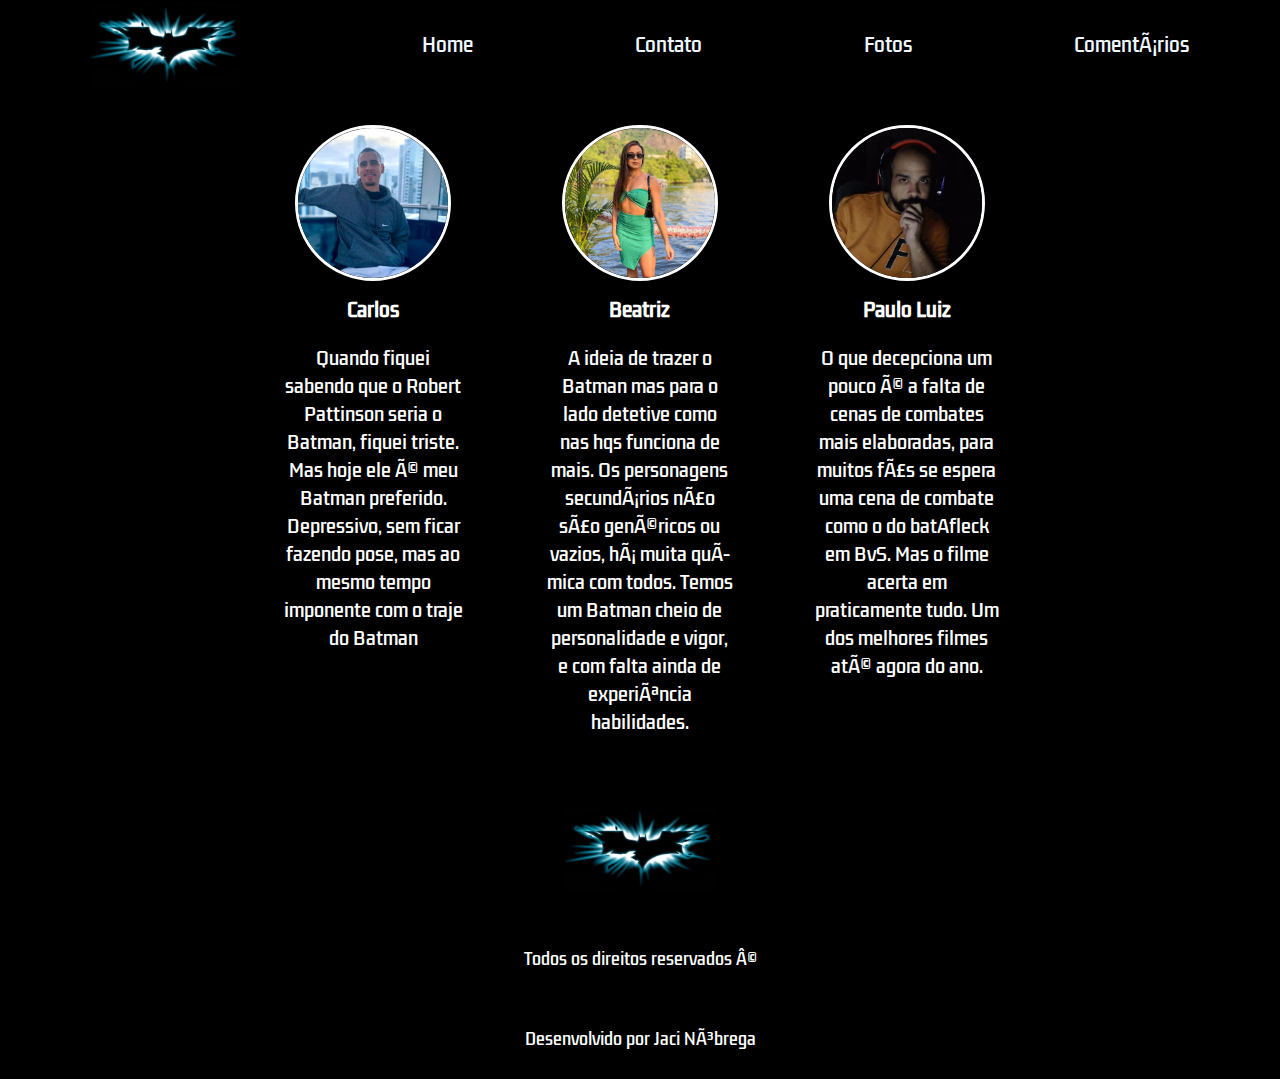
<file: comentarios.html>
<!DOCTYPE html>
<html lang="en">

<head>
    <meta charset="UFT-8">
    <meta http-equiv="X-UA-Compatible" content="IE-edge">
    <meta name="viewport" content="width-device-width, inicial-scale=1.0">
    <title>Projeto Batman - Comentários</title>
    <link rel="stylesheet" href="src/css/styles.css" />

</head>

<body>
    <header>
        <img id="Logo" src="src/img/logo.jpg" />
        <nav>
            <ul>
                <a href="./index.html">
                    <li>Home</li>
                </a>
                <a href="./contato.html">
                    <li>Contato</li>
                </a>
                <a href="./fotos.html">
                    <li>Fotos</li>
                </a>
                <a href="./comentarios.html">
                    <li>Comentários</li>
                </a>
            </ul>
        </nav>
    </header>
    <section class="comment">
        <div class="comentario" />
            <img class="usuario" src="./src/img/carlos.png" />  
            <h3>Carlos</h3>
            <p> Quando fiquei sabendo que o Robert Pattinson seria o Batman, fiquei triste. Mas hoje ele é meu Batman
            preferido. Depressivo, sem ficar fazendo pose, mas ao mesmo tempo imponente com o traje do Batman</p>
        </div>
        <div class="comentario" />
            <img class="usuario" src="./src/img/bia.png" />
            <h3>Beatriz</h3>
            <p>A ideia de trazer o Batman mas para o lado detetive como nas hqs funciona de mais. Os personagens secundários
            não são genéricos ou vazios, há muita química com todos. Temos um Batman cheio de personalidade e vigor, e
            com falta ainda de experiência habilidades.</p>
        </div>
        <div class="comentario" />
            <img class="usuario" src="./src/img/paulinho.jpeg" />
            <h3>Paulo Luiz</h3>
            <p>O que decepciona um pouco é a falta de cenas de combates mais elaboradas, para muitos fãs se espera uma cena
            de combate como o do batAfleck em BvS. Mas o filme acerta em praticamente tudo. Um dos melhores filmes até
            agora do ano.</p>
        </div>
    </section>
    <footer>
        <img style="object-fit: contain;" id="Logo" src="src/img/logo.jpg" />
        <span>Todos os direitos reservados ©</span>
        <span>Desenvolvido por Jaci Nóbrega</span>

        <nav class="footer-navigation">
            <ul class="footer-list">
                <a href="./index.html">
                    <li>Home</li>
                </a>
                <a href="./contato.html">
                    <li>Contato</li>
                </a>
                <a href="./fotos.html">
                    <li>Fotos</li>
                </a>
                <a href="./comentarios.html">
                    <li>Comentários</li>
                </a>
            </ul>
        </nav>
    </footer>
</body>

</html>
</file>
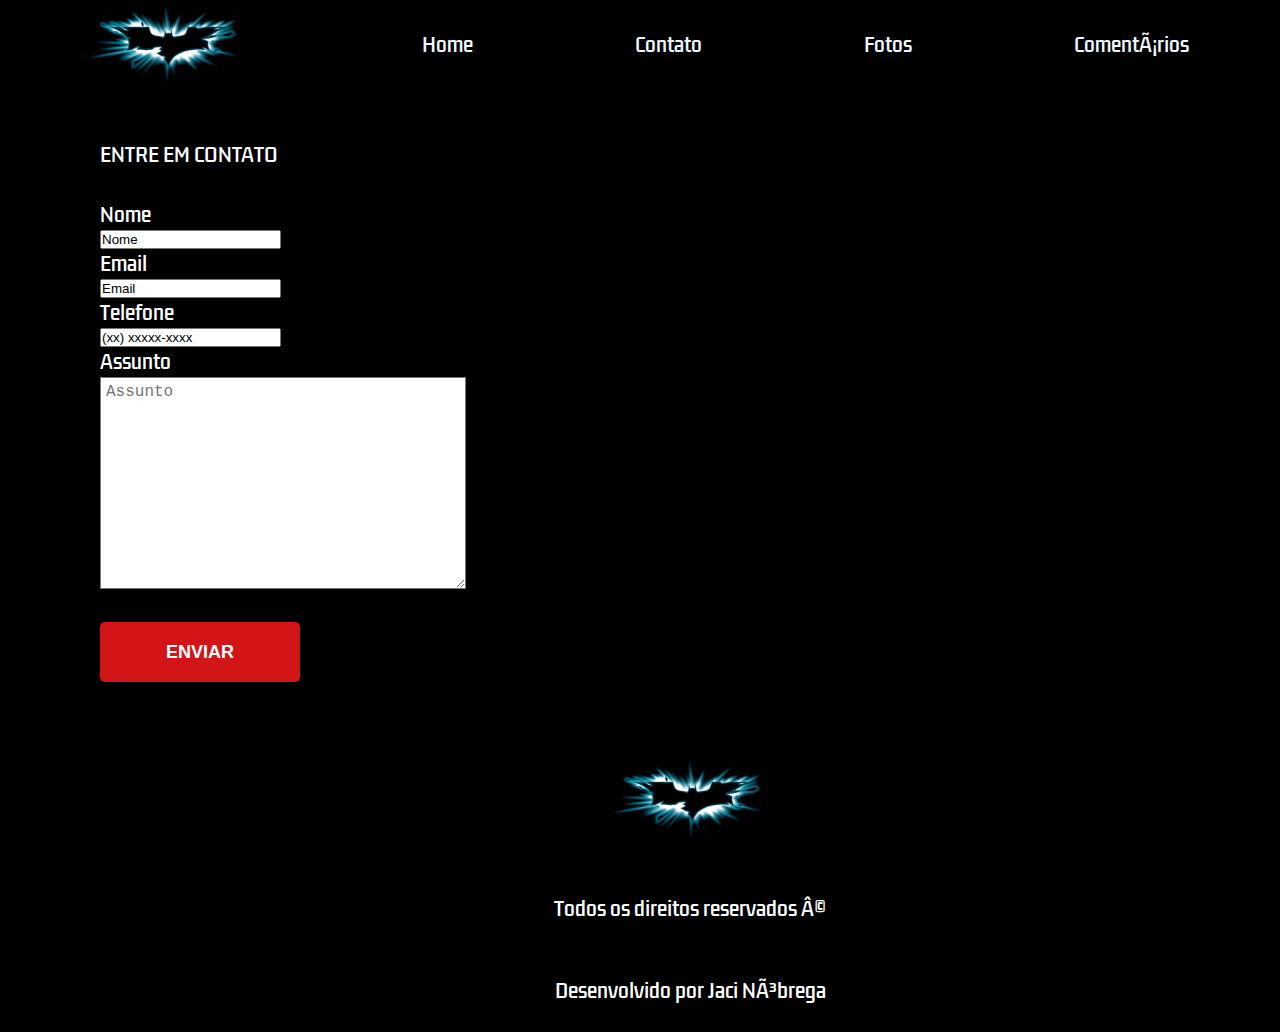
<file: contato.html>
<!DOCTYPE html>
<html lang="en">
<head>
    <meta charset="UFT-8">
    <meta http-equiv="X-UA-Compatible" content="IE-edge">
    <meta name="viewport" content="width-device-width, inicial-scale=1.0">
    <title>Projeto Batman - Contato</title>
    <link rel="stylesheet" href="src/css/styles.css" />

</head>
<body>
    <header>
        <img id="Logo" src="src/img/logo.jpg" />
        <nav>
            <ul>
                <a href="./index.html">
                    <li>Home</li>
                </a>
                <a href="./contato.html">
                    <li>Contato</li>  
                </a>
                <a href="./fotos.html">
                    <li>Fotos</li>
                </a>
                <a href="./comentarios.html">
                    <li>Comentários</li>
                </a>
            </ul>
        </nav>
    </header>
    <div class="topo"> 
        <div>
            ENTRE EM CONTATO 
        </div>
    <br>
        <form>
        <label for="Nome">Nome</label>
        <input style="display: block;" id="Nome" name="Nome" placeholder="Nome">
        <label for="Email">Email</label>
        <input style="display: block;" id="email" name="email" placeholder="Email">
        <label for="Telefone">Telefone</label>
        <input style="display: block;" id="telefone" name="telefone" placeholder="(xx) xxxxx-xxxx">
        <label for="Email">Assunto</label>
    <br>
        <textarea name="assunto" id="assunto" rows="10" placeholder="Assunto"></textarea>
    <br>    
        <button class="button"> ENVIAR </button>
    </form>

    <footer>
        <img style="object-fit: contain;" id="Logo" src="src/img/logo.jpg" />
        <span>Todos os direitos reservados 	©</span>
        <span>Desenvolvido por Jaci Nóbrega</span>

        <nav class="footer-navigation">
            <ul class="footer-list">
                <a href="./index.html">
                    <li>Home</li>
                </a>
                <a href="./contato.html">
                    <li>Contato</li>
                </a>
                <a href="./fotos.html">
                    <li>Fotos</li>
                </a>
                <a href="./comentarios.html">
                    <li>Comentários</li>
                </a>
            </ul>
        </nav>
    </footer>
</body>
</html>
</file>
<file: src/css/styles.css>
@import url('https://fonts.googleapis.com/css2?family=Kdam+Thmor+Pro&display=swap');

* {
    margin: 0;
    padding: 0;
    list-style: none;
    text-decoration: none;
}

body {
    background-color: black;
}

header {
    height: 90px;
    display: flex;
    justify-content: space-around;
    align-items: center;
}

nav {
    width: 60%;
}

ul {
    display: flex;
    width: 100%;
    justify-content: space-between;
}

li {
    list-style: none;
    color: aliceblue;
    cursor: pointer;
    font-size: 19px;
    transition: .5s;
    font-family: 'Kdam Thmor Pro', sans-serif;
    
}

li:hover {
    color: #d21617;
}

#Logo {
    width: 150px;
    height: auto;
}

#banner {
    background-image: url('https://pbs.twimg.com/media/FBwMEAMWQAA6BOO.jpg');
    background-position: 50% 50%;
    background-size: cover;
    width:  100%;
    height: 600px;
}

#trailer-container {
    width: 100%;
    height: 400px;
    display: flex;
    justify-content: center;
}

.content {
    width: 60%;
    display: flex;
    align-items: center;
    justify-content: space-between;
}

.trailer {
    width: 50%;
}

#sinopse {
    width: 50%;
    display: flex;
    flex-direction: column;
    justify-content: space-between;
    margin-left: 30px;
}

.description { 
    color: #fff;
    font-size: 19px;
    font-family: 'Kdam Thmor Pro' sans-serif;
    width: 70%;
}

.button {
    width: 200px;
    height: 60px;
    background-color: #d21617;
    color: #fff;
    padding: 8px 10px;
    border-radius: 5px;
    cursor: pointer;
    transition: .8s;
    font-size: 18px;
    display: flex;
    justify-content: center;
    align-items: center;
    font-weight: bold;
    border: none;
    outline: none;
    margin-top: 25px;
}

.button:hover {
    background-color: #fff;
    color: #000;
}

.actor-cards-container {
    width: 100%;
    display: flex;
    justify-content: center;
    margin-top: 50px;
}

.cards-content {
    width: 90%;
    display: grid;
    grid-template-columns: repeat(3, 1fr);
    row-gap: 20px;
    column-gap: 40px;
}

.card {
    width: 100%;
    height: 600px;
    background-size: cover;
    background-position: 50% 50%;
    border-radius: 5px;
    cursor: pointer;
    transition: 1s;
    display: flex;
    flex-direction: column;
    justify-content: flex-end;
    padding: 0 0 20px 10px;
    color: #fff;
    font-size: 17px;
    font-family: 'Kdam Thmor Pro', sans-serif;
}

.card:hover{
    transform: scale(1.02);
}
.banner-1 {
    background-image: url('https://www.estadao.com.br/resizer/smynCBMU9jAgOLUR0p-C8w6DuFI=/1200x1200/filters:format(jpg):quality(80):focal(-5x-5:5x5)/cloudfront-us-east-1.images.arcpublishing.com/estadao/AIAFQHXZ2NPCBKTSDU6QE2MLCA.jpg');
}

.banner-2 {
    background-image: url('https://poltronanerd.com.br/wp-content/uploads/2022/03/poltrona-zoe-mulher-gato.jpg')
}

.banner-3 {
    background-image: url('https://m.media-amazon.com/images/M/MV5BMjI1NDYyNzk4OV5BMl5BanBnXkFtZTgwNDAyMzI1MDI@._V1_FMjpg_UX1000_.jpg');
}

footer {
    height: 300px;
    margin-top: 50px;
    display: flex;
    flex-direction: column;
    align-items: center;
    justify-content: space-around;
}

span {
    color: #fff;
    font-family: 'Kdam Thmor Pro', sans-serif;
}

.footer-navigation {
    display: none;
}

.footer-list {
    display: flex;
    flex-direction: column;
    align-items: center;
}

@media(max-width: 1000px){
    .footer-navigation{
        display: block;
    }

    nav {
        display: none;
    }
    
    #banner {
        background-position: 40%;
    }
   
    #trailer-container {
        width: 100%;
        height: 400px;
        display: flex;
        flex-direction: column;
    }
    
    .content{
        width: 95%;
        display: flex;
        flex-direction: column;
    }
    
    .trailer {
        width: 100%;
    }
    
    #sinopse {
        width: 95%;
        display: flex;
        flex-direction: column;
        justify-content: space-between;
    }

    .description {
      width: 100%;  
    }

    .button {
        width: 100%;
        margin-top: 30px;
    }

    .cards-content {
        grid-template-columns: 1fr;
        margin-top: 150px;
    }
}

.topo {
    font-family: 'Kdam Thmor Pro', sans-serif;
    font-size: 19px;
    color: #fff;
    margin-left: 100px;
    margin-top: 50px;
}



input::placeholder {
    color: #000;
    border-color: blue;
}

.input-style {
    width: 20%;
    border-radius: 10%;
    border-color: blue;
   
}

#assunto {
    height: 200px;
    width: 30%;
    background-color: #fff;
    color: rgb(255, 255, 255);
    font-size: 16px;
    padding: 5px;
}

.grid-container {
    display: grid;
    grid-template-columns: auto auto auto;
    padding: 10px;
    margin: 0 auto;
    width: 1000px;
    
}


.grid-item {
    padding: 20px;
    margin: 0 auto;

  }

.grid-item img {
    width: 300px;
    transition: 0.4s;
    opacity: 0.4;
  }

.grid-item img:hover {
    opacity: 1;
}

.comment {
    display: grid;
    grid-template-columns: auto auto auto repeat(3, 1fr);
    width: 800px;
    margin: 0 auto;
    color: #fff;
    margin-bottom: 150px;
   
}

.comentario {
    background-color: black;
    display: flex;
    flex-direction: column;
    align-items: center;
    justify-content: space-around;
    padding: 35px 40px;
    box-shadow: 1px 1px 3px #0c01a3d0
    border-radius: 20px
    
}

.usuario {
    width: 150px;
    height: 150px;
    border-radius: 50%;
    border: #fff solid 3px;
    margin-bottom: 15px;
    margin-top: 20;
}

.comentario h3{
    margin-bottom: 10px;
    font-family: 'Kdam Thmor Pro', sans-serif;
}

.comentario p {
    height: 250px;
    font-family:'Kdam Thmor Pro', sans-serif;
    margin-top: 10px;
    text-align: center;
    font-size: 18px;
    color: #fff;
    
}
</file>
